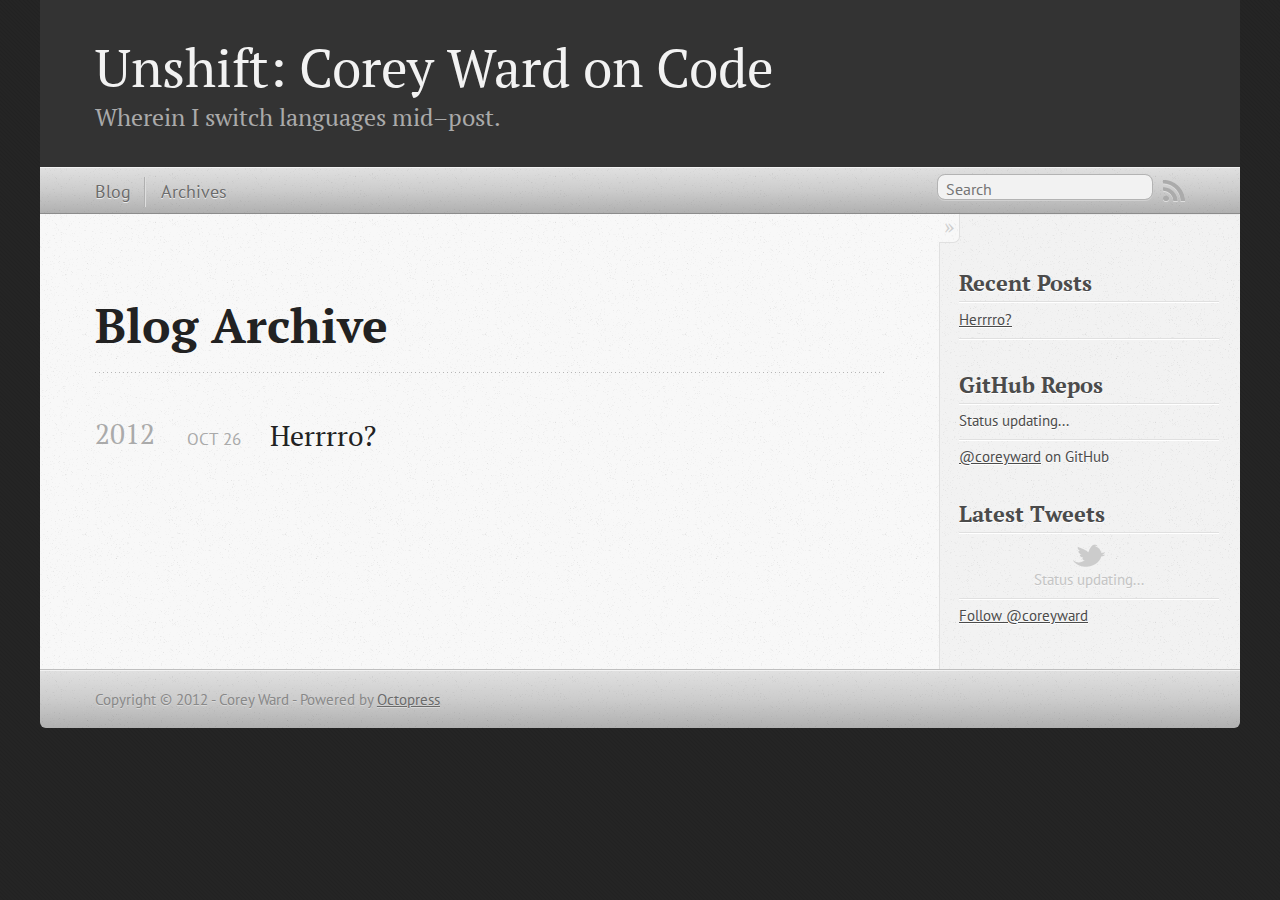
<file: blog/archives/index.html>
<!DOCTYPE html>
<!--[if IEMobile 7 ]><html class="no-js iem7"><![endif]-->
<!--[if lt IE 9]><html class="no-js lte-ie8"><![endif]-->
<!--[if (gt IE 8)|(gt IEMobile 7)|!(IEMobile)|!(IE)]><!--><html class="no-js" lang="en"><!--<![endif]-->
<head>
  <meta charset="utf-8">
  <title>Blog Archive - Unshift: Corey Ward on Code</title>
  <meta name="author" content="Corey Ward">

  
  <meta name="description" content="Blog Archive 2012 Herrrro?
Oct 26 2012 Recent Posts Herrrro? GitHub Repos Status updating... @coreyward on GitHub $.domReady(function(){ if (!window &hellip;">
  

  <!-- http://t.co/dKP3o1e -->
  <meta name="HandheldFriendly" content="True">
  <meta name="MobileOptimized" content="320">
  <meta name="viewport" content="width=device-width, initial-scale=1">

  
  <link rel="canonical" href="http://coreyward.github.com//blog/archives/">
  <link href="/favicon.png" rel="icon">
  <link href="/stylesheets/screen.css" media="screen, projection" rel="stylesheet" type="text/css">
  <script src="/javascripts/modernizr-2.0.js"></script>
  <script src="/javascripts/ender.js"></script>
  <script src="/javascripts/octopress.js" type="text/javascript"></script>
  <link href="/atom.xml" rel="alternate" title="Unshift: Corey Ward on Code" type="application/atom+xml">
  <!--Fonts from Google"s Web font directory at http://google.com/webfonts -->
<link href="http://fonts.googleapis.com/css?family=PT+Serif:regular,italic,bold,bolditalic" rel="stylesheet" type="text/css">
<link href="http://fonts.googleapis.com/css?family=PT+Sans:regular,italic,bold,bolditalic" rel="stylesheet" type="text/css">

  

</head>

<body   >
  <header role="banner"><hgroup>
  <h1><a href="/">Unshift: Corey Ward on Code</a></h1>
  
    <h2>Wherein I switch languages mid–post.</h2>
  
</hgroup>

</header>
  <nav role="navigation"><ul class="subscription" data-subscription="rss">
  <li><a href="/atom.xml" rel="subscribe-rss" title="subscribe via RSS">RSS</a></li>
  
</ul>
  
<form action="http://google.com/search" method="get">
  <fieldset role="search">
    <input type="hidden" name="q" value="site:coreyward.github.com/" />
    <input class="search" type="text" name="q" results="0" placeholder="Search"/>
  </fieldset>
</form>
  
<ul class="main-navigation">
  <li><a href="/">Blog</a></li>
  <li><a href="/blog/archives">Archives</a></li>
</ul>

</nav>
  <div id="main">
    <div id="content">
      <div>
<article role="article">
  
  <header>
    <h1 class="entry-title">Blog Archive</h1>
    
  </header>
  
  <div id="blog-archives">



  
  <h2>2012</h2>

<article>
  
<h1><a href="/blog/2012/10/26/herrrro/">Herrrro?</a></h1>
<time datetime="2012-10-26T18:20:00-05:00" pubdate><span class='month'>Oct</span> <span class='day'>26</span> <span class='year'>2012</span></time>


</article>

</div>

  
</article>

</div>

<aside class="sidebar">
  
    <section>
  <h1>Recent Posts</h1>
  <ul id="recent_posts">
    
      <li class="post">
        <a href="/blog/2012/10/26/herrrro/">Herrrro?</a>
      </li>
    
  </ul>
</section>

<section>
  <h1>GitHub Repos</h1>
  <ul id="gh_repos">
    <li class="loading">Status updating...</li>
  </ul>
  
  <a href="https://github.com/coreyward">@coreyward</a> on GitHub
  
  <script type="text/javascript">
    $.domReady(function(){
        if (!window.jXHR){
            var jxhr = document.createElement('script');
            jxhr.type = 'text/javascript';
            jxhr.src = '/javascripts/libs/jXHR.js';
            var s = document.getElementsByTagName('script')[0];
            s.parentNode.insertBefore(jxhr, s);
        }

        github.showRepos({
            user: 'coreyward',
            count: 5,
            skip_forks: true,
            target: '#gh_repos'
        });
    });
  </script>
  <script src="/javascripts/github.js" type="text/javascript"> </script>
</section>


<section>
  <h1>Latest Tweets</h1>
  <ul id="tweets">
    <li class="loading">Status updating...</li>
  </ul>
  <script type="text/javascript">
    $.domReady(function(){
      getTwitterFeed("coreyward", 5, false);
    });
  </script>
  <script src="/javascripts/twitter.js" type="text/javascript"> </script>
  
    <a href="http://twitter.com/coreyward" class="twitter-follow-button" data-show-count="true">Follow @coreyward</a>
  
</section>





  
</aside>


    </div>
  </div>
  <footer role="contentinfo"><p>
  Copyright &copy; 2012 - Corey Ward -
  <span class="credit">Powered by <a href="http://octopress.org">Octopress</a></span>
</p>

</footer>
  



<div id="fb-root"></div>
<script>(function(d, s, id) {
  var js, fjs = d.getElementsByTagName(s)[0];
  if (d.getElementById(id)) {return;}
  js = d.createElement(s); js.id = id;
  js.src = "//connect.facebook.net/en_US/all.js#appId=212934732101925&xfbml=1";
  fjs.parentNode.insertBefore(js, fjs);
}(document, 'script', 'facebook-jssdk'));</script>





  <script type="text/javascript">
    (function(){
      var twitterWidgets = document.createElement('script');
      twitterWidgets.type = 'text/javascript';
      twitterWidgets.async = true;
      twitterWidgets.src = 'http://platform.twitter.com/widgets.js';
      document.getElementsByTagName('head')[0].appendChild(twitterWidgets);
    })();
  </script>





</body>
</html>
</file>
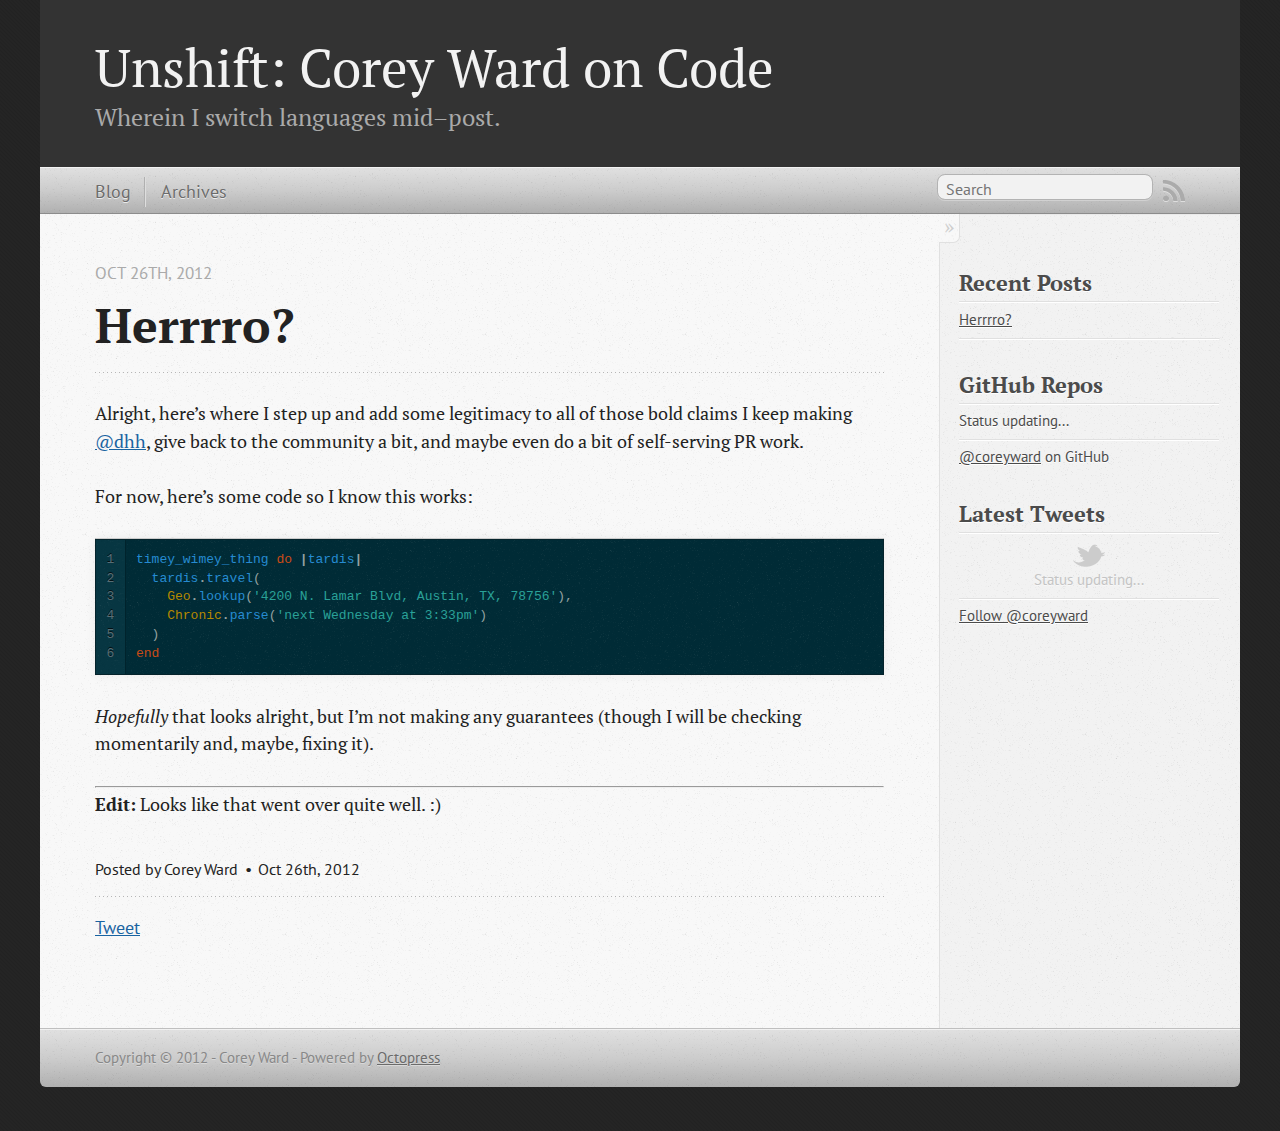
<file: blog/2012/10/26/herrrro/index.html>
<!DOCTYPE html>
<!--[if IEMobile 7 ]><html class="no-js iem7"><![endif]-->
<!--[if lt IE 9]><html class="no-js lte-ie8"><![endif]-->
<!--[if (gt IE 8)|(gt IEMobile 7)|!(IEMobile)|!(IE)]><!--><html class="no-js" lang="en"><!--<![endif]-->
<head>
  <meta charset="utf-8">
  <title>Herrrro? - Unshift: Corey Ward on Code</title>
  <meta name="author" content="Corey Ward">

  
  <meta name="description" content="Alright, here&#8217;s where I step up and add some legitimacy to all of those
bold claims I keep making @dhh, give back to
the community a bit, and &hellip;">
  

  <!-- http://t.co/dKP3o1e -->
  <meta name="HandheldFriendly" content="True">
  <meta name="MobileOptimized" content="320">
  <meta name="viewport" content="width=device-width, initial-scale=1">

  
  <link rel="canonical" href="http://coreyward.github.com//blog/2012/10/26/herrrro/">
  <link href="/favicon.png" rel="icon">
  <link href="/stylesheets/screen.css" media="screen, projection" rel="stylesheet" type="text/css">
  <script src="/javascripts/modernizr-2.0.js"></script>
  <script src="/javascripts/ender.js"></script>
  <script src="/javascripts/octopress.js" type="text/javascript"></script>
  <link href="/atom.xml" rel="alternate" title="Unshift: Corey Ward on Code" type="application/atom+xml">
  <!--Fonts from Google"s Web font directory at http://google.com/webfonts -->
<link href="http://fonts.googleapis.com/css?family=PT+Serif:regular,italic,bold,bolditalic" rel="stylesheet" type="text/css">
<link href="http://fonts.googleapis.com/css?family=PT+Sans:regular,italic,bold,bolditalic" rel="stylesheet" type="text/css">

  

</head>

<body   >
  <header role="banner"><hgroup>
  <h1><a href="/">Unshift: Corey Ward on Code</a></h1>
  
    <h2>Wherein I switch languages mid–post.</h2>
  
</hgroup>

</header>
  <nav role="navigation"><ul class="subscription" data-subscription="rss">
  <li><a href="/atom.xml" rel="subscribe-rss" title="subscribe via RSS">RSS</a></li>
  
</ul>
  
<form action="http://google.com/search" method="get">
  <fieldset role="search">
    <input type="hidden" name="q" value="site:coreyward.github.com/" />
    <input class="search" type="text" name="q" results="0" placeholder="Search"/>
  </fieldset>
</form>
  
<ul class="main-navigation">
  <li><a href="/">Blog</a></li>
  <li><a href="/blog/archives">Archives</a></li>
</ul>

</nav>
  <div id="main">
    <div id="content">
      <div>
<article class="hentry" role="article">
  
  <header>
    
      <h1 class="entry-title">Herrrro?</h1>
    
    
      <p class="meta">
        








  


<time datetime="2012-10-26T18:20:00-05:00" pubdate data-updated="true">Oct 26<span>th</span>, 2012</time>
        
      </p>
    
  </header>


<div class="entry-content"><p>Alright, here&#8217;s where I step up and add some legitimacy to all of those
bold claims I keep making <a href="http://twitter.com/dhh">@dhh</a>, give back to
the community a bit, and maybe even do a bit of self-serving PR work.</p>

<p>For now, here&#8217;s some code so I know this works:</p>

<figure class='code'><figcaption><span></span></figcaption><div class="highlight"><table><tr><td class="gutter"><pre class="line-numbers"><span class='line-number'>1</span>
<span class='line-number'>2</span>
<span class='line-number'>3</span>
<span class='line-number'>4</span>
<span class='line-number'>5</span>
<span class='line-number'>6</span>
</pre></td><td class='code'><pre><code class='ruby'><span class='line'><span class="n">timey_wimey_thing</span> <span class="k">do</span> <span class="o">|</span><span class="n">tardis</span><span class="o">|</span>
</span><span class='line'>  <span class="n">tardis</span><span class="o">.</span><span class="n">travel</span><span class="p">(</span>
</span><span class='line'>    <span class="no">Geo</span><span class="o">.</span><span class="n">lookup</span><span class="p">(</span><span class="s1">&#39;4200 N. Lamar Blvd, Austin, TX, 78756&#39;</span><span class="p">),</span>
</span><span class='line'>    <span class="no">Chronic</span><span class="o">.</span><span class="n">parse</span><span class="p">(</span><span class="s1">&#39;next Wednesday at 3:33pm&#39;</span><span class="p">)</span>
</span><span class='line'>  <span class="p">)</span>
</span><span class='line'><span class="k">end</span>
</span></code></pre></td></tr></table></div></figure>


<p><em>Hopefully</em> that looks alright, but I&#8217;m not making any guarantees (though
I will be checking momentarily and, maybe, fixing it).</p>

<hr />

<p><strong>Edit:</strong> Looks like that went over quite well. :)</p>
</div>


  <footer>
    <p class="meta">
      
  

<span class="byline author vcard">Posted by <span class="fn">Corey Ward</span></span>

      








  


<time datetime="2012-10-26T18:20:00-05:00" pubdate data-updated="true">Oct 26<span>th</span>, 2012</time>
      


    </p>
    
      <div class="sharing">
  
  <a href="http://twitter.com/share" class="twitter-share-button" data-url="http://coreyward.github.com//blog/2012/10/26/herrrro/" data-via="coreyward" data-counturl="http://coreyward.github.com//blog/2012/10/26/herrrro/" >Tweet</a>
  
  
  
    <div class="fb-like" data-send="true" data-width="450" data-show-faces="false"></div>
  
</div>

    
    <p class="meta">
      
      
    </p>
  </footer>
</article>

</div>

<aside class="sidebar">
  
    <section>
  <h1>Recent Posts</h1>
  <ul id="recent_posts">
    
      <li class="post">
        <a href="/blog/2012/10/26/herrrro/">Herrrro?</a>
      </li>
    
  </ul>
</section>

<section>
  <h1>GitHub Repos</h1>
  <ul id="gh_repos">
    <li class="loading">Status updating...</li>
  </ul>
  
  <a href="https://github.com/coreyward">@coreyward</a> on GitHub
  
  <script type="text/javascript">
    $.domReady(function(){
        if (!window.jXHR){
            var jxhr = document.createElement('script');
            jxhr.type = 'text/javascript';
            jxhr.src = '/javascripts/libs/jXHR.js';
            var s = document.getElementsByTagName('script')[0];
            s.parentNode.insertBefore(jxhr, s);
        }

        github.showRepos({
            user: 'coreyward',
            count: 5,
            skip_forks: true,
            target: '#gh_repos'
        });
    });
  </script>
  <script src="/javascripts/github.js" type="text/javascript"> </script>
</section>


<section>
  <h1>Latest Tweets</h1>
  <ul id="tweets">
    <li class="loading">Status updating...</li>
  </ul>
  <script type="text/javascript">
    $.domReady(function(){
      getTwitterFeed("coreyward", 5, false);
    });
  </script>
  <script src="/javascripts/twitter.js" type="text/javascript"> </script>
  
    <a href="http://twitter.com/coreyward" class="twitter-follow-button" data-show-count="true">Follow @coreyward</a>
  
</section>





  
</aside>


    </div>
  </div>
  <footer role="contentinfo"><p>
  Copyright &copy; 2012 - Corey Ward -
  <span class="credit">Powered by <a href="http://octopress.org">Octopress</a></span>
</p>

</footer>
  



<div id="fb-root"></div>
<script>(function(d, s, id) {
  var js, fjs = d.getElementsByTagName(s)[0];
  if (d.getElementById(id)) {return;}
  js = d.createElement(s); js.id = id;
  js.src = "//connect.facebook.net/en_US/all.js#appId=212934732101925&xfbml=1";
  fjs.parentNode.insertBefore(js, fjs);
}(document, 'script', 'facebook-jssdk'));</script>





  <script type="text/javascript">
    (function(){
      var twitterWidgets = document.createElement('script');
      twitterWidgets.type = 'text/javascript';
      twitterWidgets.async = true;
      twitterWidgets.src = 'http://platform.twitter.com/widgets.js';
      document.getElementsByTagName('head')[0].appendChild(twitterWidgets);
    })();
  </script>





</body>
</html>
</file>
<file: stylesheets/screen.css>
html,body,div,span,applet,object,iframe,h1,h2,h3,h4,h5,h6,p,blockquote,pre,a,abbr,acronym,address,big,cite,code,del,dfn,em,img,ins,kbd,q,s,samp,small,strike,strong,sub,sup,tt,var,b,u,i,center,dl,dt,dd,ol,ul,li,fieldset,form,label,legend,table,caption,tbody,tfoot,thead,tr,th,td,article,aside,canvas,details,embed,figure,figcaption,footer,header,hgroup,menu,nav,output,ruby,section,summary,time,mark,audio,video{margin:0;padding:0;border:0;font:inherit;font-size:100%;vertical-align:baseline}html{line-height:1}ol,ul{list-style:none}table{border-collapse:collapse;border-spacing:0}caption,th,td{text-align:left;font-weight:normal;vertical-align:middle}q,blockquote{quotes:none}q:before,q:after,blockquote:before,blockquote:after{content:"";content:none}a img{border:none}article,aside,details,figcaption,figure,footer,header,hgroup,menu,nav,section,summary{display:block}article,aside,details,figcaption,figure,footer,header,hgroup,menu,nav,section,summary{display:block}a{color:#1863a1}a:visited{color:#751590}a:focus{color:#0181eb}a:hover{color:#0181eb}a:active{color:#01579f}aside.sidebar a{color:#1863a1}aside.sidebar a:focus{color:#0181eb}aside.sidebar a:hover{color:#0181eb}aside.sidebar a:active{color:#01579f}a{-webkit-transition:color 0.3s;-moz-transition:color 0.3s;-o-transition:color 0.3s;transition:color 0.3s}html{background:#252525 url('/images/line-tile.png?1351292958') top left}body>div{background:#f2f2f2 url('/images/noise.png?1351292958') top left;border-bottom:1px solid #bfbfbf}body>div>div{background:#f8f8f8 url('/images/noise.png?1351292958') top left;border-right:1px solid #e0e0e0}.heading,body>header h1,h1,h2,h3,h4,h5,h6{font-family:"PT Serif","Georgia","Helvetica Neue",Arial,sans-serif}.sans,body>header h2,article header p.meta,article>footer,#content .blog-index footer,html .gist .gist-file .gist-meta,#blog-archives a.category,#blog-archives time,aside.sidebar section,body>footer{font-family:"PT Sans","Helvetica Neue",Arial,sans-serif}.serif,body,#content .blog-index a[rel=full-article]{font-family:"PT Serif",Georgia,Times,"Times New Roman",serif}.mono,pre,code,tt,p code,li code{font-family:Menlo,Monaco,"Andale Mono","lucida console","Courier New",monospace}body>header h1{font-size:2.2em;font-family:"PT Serif","Georgia","Helvetica Neue",Arial,sans-serif;font-weight:normal;line-height:1.2em;margin-bottom:0.6667em}body>header h2{font-family:"PT Serif","Georgia","Helvetica Neue",Arial,sans-serif}body{line-height:1.5em;color:#222}h1{font-size:2.2em;line-height:1.2em}@media only screen and (min-width: 992px){body{font-size:1.15em}h1{font-size:2.6em;line-height:1.2em}}h1,h2,h3,h4,h5,h6{text-rendering:optimizelegibility;margin-bottom:1em;font-weight:bold}h2,section h1{font-size:1.5em}h3,section h2,section section h1{font-size:1.3em}h4,section h3,section section h2,section section section h1{font-size:1em}h5,section h4,section section h3{font-size:.9em}h6,section h5,section section h4,section section section h3{font-size:.8em}p,blockquote,ul,ol{margin-bottom:1.5em}ul{list-style-type:disc}ul ul{list-style-type:circle;margin-bottom:0px}ul ul ul{list-style-type:square;margin-bottom:0px}ol{list-style-type:decimal}ol ol{list-style-type:lower-alpha;margin-bottom:0px}ol ol ol{list-style-type:lower-roman;margin-bottom:0px}ul,ul ul,ul ol,ol,ol ul,ol ol{margin-left:1.3em}strong{font-weight:bold}em{font-style:italic}sup,sub{font-size:0.8em;position:relative;display:inline-block}sup{top:-0.5em}sub{bottom:-0.5em}q{font-style:italic}q:before{content:"\201C"}q:after{content:"\201D"}em,dfn{font-style:italic}strong,dfn{font-weight:bold}del,s{text-decoration:line-through}abbr,acronym{border-bottom:1px dotted;cursor:help}sub,sup{line-height:0}hr{margin-bottom:0.2em}small{font-size:.8em}big{font-size:1.2em}blockquote{font-style:italic;position:relative;font-size:1.2em;line-height:1.5em;padding-left:1em;border-left:4px solid rgba(170,170,170,0.5)}blockquote cite{font-style:italic}blockquote cite a{color:#aaa !important;word-wrap:break-word}blockquote cite:before{content:'\2014';padding-right:.3em;padding-left:.3em;color:#aaa}@media only screen and (min-width: 992px){blockquote{padding-left:1.5em;border-left-width:4px}}.pullquote-right:before,.pullquote-left:before{padding:0;border:none;content:attr(data-pullquote);float:right;width:45%;margin:.5em 0 1em 1.5em;position:relative;top:7px;font-size:1.4em;line-height:1.45em}.pullquote-left:before{float:left;margin:.5em 1.5em 1em 0}.force-wrap,article a,aside.sidebar a{white-space:-moz-pre-wrap;white-space:-pre-wrap;white-space:-o-pre-wrap;white-space:pre-wrap;word-wrap:break-word}.group,body>header,body>nav,body>footer,body #content>article,body #content>div>article,body #content>div>section,body div.pagination,aside.sidebar,#main,#content,.sidebar{*zoom:1}.group:after,body>header:after,body>nav:after,body>footer:after,body #content>article:after,body #content>div>article:after,body #content>div>section:after,body div.pagination:after,aside.sidebar:after,#main:after,#content:after,.sidebar:after{content:"";display:table;clear:both}body{-webkit-text-size-adjust:none;max-width:1200px;position:relative;margin:0 auto}body>header,body>nav,body>footer,body #content>article,body #content>div>article,body #content>div>section{padding-left:18px;padding-right:18px}@media only screen and (min-width: 480px){body>header,body>nav,body>footer,body #content>article,body #content>div>article,body #content>div>section{padding-left:25px;padding-right:25px}}@media only screen and (min-width: 768px){body>header,body>nav,body>footer,body #content>article,body #content>div>article,body #content>div>section{padding-left:35px;padding-right:35px}}@media only screen and (min-width: 992px){body>header,body>nav,body>footer,body #content>article,body #content>div>article,body #content>div>section{padding-left:55px;padding-right:55px}}body div.pagination{margin-left:18px;margin-right:18px}@media only screen and (min-width: 480px){body div.pagination{margin-left:25px;margin-right:25px}}@media only screen and (min-width: 768px){body div.pagination{margin-left:35px;margin-right:35px}}@media only screen and (min-width: 992px){body div.pagination{margin-left:55px;margin-right:55px}}body>header{font-size:1em;padding-top:1.5em;padding-bottom:1.5em}#content{overflow:hidden}#content>div,#content>article{width:100%}aside.sidebar{float:none;padding:0 18px 1px;background-color:#f7f7f7;border-top:1px solid #e0e0e0}.flex-content,article img,article video,article .flash-video,aside.sidebar img{max-width:100%;height:auto}.basic-alignment.left,article img.left,article video.left,article .left.flash-video,aside.sidebar img.left{float:left;margin-right:1.5em}.basic-alignment.right,article img.right,article video.right,article .right.flash-video,aside.sidebar img.right{float:right;margin-left:1.5em}.basic-alignment.center,article img.center,article video.center,article .center.flash-video,aside.sidebar img.center{display:block;margin:0 auto 1.5em}.basic-alignment.left,article img.left,article video.left,article .left.flash-video,aside.sidebar img.left,.basic-alignment.right,article img.right,article video.right,article .right.flash-video,aside.sidebar img.right{margin-bottom:.8em}.toggle-sidebar,.no-sidebar .toggle-sidebar{display:none}@media only screen and (min-width: 750px){body.sidebar-footer aside.sidebar{float:none;width:auto;clear:left;margin:0;padding:0 35px 1px;background-color:#f7f7f7;border-top:1px solid #eaeaea}body.sidebar-footer aside.sidebar section.odd,body.sidebar-footer aside.sidebar section.even{float:left;width:48%}body.sidebar-footer aside.sidebar section.odd{margin-left:0}body.sidebar-footer aside.sidebar section.even{margin-left:4%}body.sidebar-footer aside.sidebar.thirds section{width:30%;margin-left:5%}body.sidebar-footer aside.sidebar.thirds section.first{margin-left:0;clear:both}}body.sidebar-footer #content{margin-right:0px}body.sidebar-footer .toggle-sidebar{display:none}@media only screen and (min-width: 550px){body>header{font-size:1em}}@media only screen and (min-width: 750px){aside.sidebar{float:none;width:auto;clear:left;margin:0;padding:0 35px 1px;background-color:#f7f7f7;border-top:1px solid #eaeaea}aside.sidebar section.odd,aside.sidebar section.even{float:left;width:48%}aside.sidebar section.odd{margin-left:0}aside.sidebar section.even{margin-left:4%}aside.sidebar.thirds section{width:30%;margin-left:5%}aside.sidebar.thirds section.first{margin-left:0;clear:both}}@media only screen and (min-width: 768px){body{-webkit-text-size-adjust:auto}body>header{font-size:1.2em}#main{padding:0;margin:0 auto}#content{overflow:visible;margin-right:240px;position:relative}.no-sidebar #content{margin-right:0;border-right:0}.collapse-sidebar #content{margin-right:20px}#content>div,#content>article{padding-top:17.5px;padding-bottom:17.5px;float:left}aside.sidebar{width:210px;padding:0 15px 15px;background:none;clear:none;float:left;margin:0 -100% 0 0}aside.sidebar section{width:auto;margin-left:0}aside.sidebar section.odd,aside.sidebar section.even{float:none;width:auto;margin-left:0}.collapse-sidebar aside.sidebar{float:none;width:auto;clear:left;margin:0;padding:0 35px 1px;background-color:#f7f7f7;border-top:1px solid #eaeaea}.collapse-sidebar aside.sidebar section.odd,.collapse-sidebar aside.sidebar section.even{float:left;width:48%}.collapse-sidebar aside.sidebar section.odd{margin-left:0}.collapse-sidebar aside.sidebar section.even{margin-left:4%}.collapse-sidebar aside.sidebar.thirds section{width:30%;margin-left:5%}.collapse-sidebar aside.sidebar.thirds section.first{margin-left:0;clear:both}}@media only screen and (min-width: 992px){body>header{font-size:1.3em}#content{margin-right:300px}#content>div,#content>article{padding-top:27.5px;padding-bottom:27.5px}aside.sidebar{width:260px;padding:1.2em 20px 20px}.collapse-sidebar aside.sidebar{padding-left:55px;padding-right:55px}}@media only screen and (min-width: 768px){ul,ol{margin-left:0}}body>header{background:#333}body>header h1{display:inline-block;margin:0}body>header h1 a,body>header h1 a:visited,body>header h1 a:hover{color:#f2f2f2;text-decoration:none}body>header h2{margin:.2em 0 0;font-size:1em;color:#aaa;font-weight:normal}body>nav{position:relative;background-color:#ccc;background:url('/images/noise.png?1351292958'),-webkit-gradient(linear, 50% 0%, 50% 100%, color-stop(0%, #e0e0e0), color-stop(50%, #cccccc), color-stop(100%, #b0b0b0));background:url('/images/noise.png?1351292958'),-webkit-linear-gradient(#e0e0e0,#cccccc,#b0b0b0);background:url('/images/noise.png?1351292958'),-moz-linear-gradient(#e0e0e0,#cccccc,#b0b0b0);background:url('/images/noise.png?1351292958'),-o-linear-gradient(#e0e0e0,#cccccc,#b0b0b0);background:url('/images/noise.png?1351292958'),linear-gradient(#e0e0e0,#cccccc,#b0b0b0);border-top:1px solid #f2f2f2;border-bottom:1px solid #8c8c8c;padding-top:.35em;padding-bottom:.35em}body>nav form{-webkit-background-clip:padding;-moz-background-clip:padding;background-clip:padding-box;margin:0;padding:0}body>nav form .search{padding:.3em .5em 0;font-size:.85em;font-family:"PT Sans","Helvetica Neue",Arial,sans-serif;line-height:1.1em;width:95%;-webkit-border-radius:0.5em;-moz-border-radius:0.5em;-ms-border-radius:0.5em;-o-border-radius:0.5em;border-radius:0.5em;-webkit-background-clip:padding;-moz-background-clip:padding;background-clip:padding-box;-webkit-box-shadow:#d1d1d1 0 1px;-moz-box-shadow:#d1d1d1 0 1px;box-shadow:#d1d1d1 0 1px;background-color:#f2f2f2;border:1px solid #b3b3b3;color:#888}body>nav form .search:focus{color:#444;border-color:#80b1df;-webkit-box-shadow:#80b1df 0 0 4px,#80b1df 0 0 3px inset;-moz-box-shadow:#80b1df 0 0 4px,#80b1df 0 0 3px inset;box-shadow:#80b1df 0 0 4px,#80b1df 0 0 3px inset;background-color:#fff;outline:none}body>nav fieldset[role=search]{float:right;width:48%}body>nav fieldset.mobile-nav{float:left;width:48%}body>nav fieldset.mobile-nav select{width:100%;font-size:.8em;border:1px solid #888}body>nav ul{display:none}@media only screen and (min-width: 550px){body>nav{font-size:.9em}body>nav ul{margin:0;padding:0;border:0;overflow:hidden;*zoom:1;float:left;display:block;padding-top:.15em}body>nav ul li{list-style-image:none;list-style-type:none;margin-left:0;white-space:nowrap;display:inline;float:left;padding-left:0;padding-right:0}body>nav ul li:first-child,body>nav ul li.first{padding-left:0}body>nav ul li:last-child{padding-right:0}body>nav ul li.last{padding-right:0}body>nav ul.subscription{margin-left:.8em;float:right}body>nav ul.subscription li:last-child a{padding-right:0}body>nav ul li{margin:0}body>nav a{color:#6b6b6b;font-family:"PT Sans","Helvetica Neue",Arial,sans-serif;text-shadow:#ebebeb 0 1px;float:left;text-decoration:none;font-size:1.1em;padding:.1em 0;line-height:1.5em}body>nav a:visited{color:#6b6b6b}body>nav a:hover{color:#2b2b2b}body>nav li+li{border-left:1px solid #b0b0b0;margin-left:.8em}body>nav li+li a{padding-left:.8em;border-left:1px solid #dedede}body>nav form{float:right;text-align:left;padding-left:.8em;width:175px}body>nav form .search{width:93%;font-size:.95em;line-height:1.2em}body>nav ul[data-subscription$=email]+form{width:97px}body>nav ul[data-subscription$=email]+form .search{width:91%}body>nav fieldset.mobile-nav{display:none}body>nav fieldset[role=search]{width:99%}}@media only screen and (min-width: 992px){body>nav form{width:215px}body>nav ul[data-subscription$=email]+form{width:147px}}.no-placeholder body>nav .search{background:#f2f2f2 url('/images/search.png?1351292958') 0.3em 0.25em no-repeat;text-indent:1.3em}@media only screen and (min-width: 550px){.maskImage body>nav ul[data-subscription$=email]+form{width:123px}}@media only screen and (min-width: 992px){.maskImage body>nav ul[data-subscription$=email]+form{width:173px}}.maskImage ul.subscription{position:relative;top:.2em}.maskImage ul.subscription li,.maskImage ul.subscription a{border:0;padding:0}.maskImage a[rel=subscribe-rss]{position:relative;top:0px;text-indent:-999999em;background-color:#dedede;border:0;padding:0}.maskImage a[rel=subscribe-rss],.maskImage a[rel=subscribe-rss]:after{-webkit-mask-image:url('/images/rss.png?1351292958');-moz-mask-image:url('/images/rss.png?1351292958');-ms-mask-image:url('/images/rss.png?1351292958');-o-mask-image:url('/images/rss.png?1351292958');mask-image:url('/images/rss.png?1351292958');-webkit-mask-repeat:no-repeat;-moz-mask-repeat:no-repeat;-ms-mask-repeat:no-repeat;-o-mask-repeat:no-repeat;mask-repeat:no-repeat;width:22px;height:22px}.maskImage a[rel=subscribe-rss]:after{content:"";position:absolute;top:-1px;left:0;background-color:#ababab}.maskImage a[rel=subscribe-rss]:hover:after{background-color:#9e9e9e}.maskImage a[rel=subscribe-email]{position:relative;top:0px;text-indent:-999999em;background-color:#dedede;border:0;padding:0}.maskImage a[rel=subscribe-email],.maskImage a[rel=subscribe-email]:after{-webkit-mask-image:url('/images/email.png?1351292958');-moz-mask-image:url('/images/email.png?1351292958');-ms-mask-image:url('/images/email.png?1351292958');-o-mask-image:url('/images/email.png?1351292958');mask-image:url('/images/email.png?1351292958');-webkit-mask-repeat:no-repeat;-moz-mask-repeat:no-repeat;-ms-mask-repeat:no-repeat;-o-mask-repeat:no-repeat;mask-repeat:no-repeat;width:28px;height:22px}.maskImage a[rel=subscribe-email]:after{content:"";position:absolute;top:-1px;left:0;background-color:#ababab}.maskImage a[rel=subscribe-email]:hover:after{background-color:#9e9e9e}article{padding-top:1em}article header{position:relative;padding-top:2em;padding-bottom:1em;margin-bottom:1em;background:url('[data-uri]') bottom left repeat-x}article header h1{margin:0}article header h1 a{text-decoration:none}article header h1 a:hover{text-decoration:underline}article header p{font-size:.9em;color:#aaa;margin:0}article header p.meta{text-transform:uppercase;position:absolute;top:0}@media only screen and (min-width: 768px){article header{margin-bottom:1.5em;padding-bottom:1em;background:url('[data-uri]') bottom left repeat-x}}article h2{padding-top:0.8em;background:url('[data-uri]') top left repeat-x}.entry-content article h2:first-child,article header+h2{padding-top:0}article h2:first-child,article header+h2{background:none}article .feature{padding-top:.5em;margin-bottom:1em;padding-bottom:1em;background:url('[data-uri]') bottom left repeat-x;font-size:2.0em;font-style:italic;line-height:1.3em}article img,article video,article .flash-video{-webkit-border-radius:0.3em;-moz-border-radius:0.3em;-ms-border-radius:0.3em;-o-border-radius:0.3em;border-radius:0.3em;-webkit-box-shadow:rgba(0,0,0,0.15) 0 1px 4px;-moz-box-shadow:rgba(0,0,0,0.15) 0 1px 4px;box-shadow:rgba(0,0,0,0.15) 0 1px 4px;-webkit-box-sizing:border-box;-moz-box-sizing:border-box;box-sizing:border-box;border:#fff 0.5em solid}article video,article .flash-video{margin:0 auto 1.5em}article video{display:block;width:100%}article .flash-video>div{position:relative;display:block;padding-bottom:56.25%;padding-top:1px;height:0;overflow:hidden}article .flash-video>div iframe,article .flash-video>div object,article .flash-video>div embed{position:absolute;top:0;left:0;width:100%;height:100%}article>footer{padding-bottom:2.5em;margin-top:2em}article>footer p.meta{margin-bottom:.8em;font-size:.85em;clear:both;overflow:hidden}.blog-index article+article{background:url('[data-uri]') top left repeat-x}#content .blog-index{padding-top:0;padding-bottom:0}#content .blog-index article{padding-top:2em}#content .blog-index article header{background:none;padding-bottom:0}#content .blog-index article h1{font-size:2.2em}#content .blog-index article h1 a{color:inherit}#content .blog-index article h1 a:hover{color:#0181eb}#content .blog-index a[rel=full-article]{background:#ebebeb;display:inline-block;padding:.4em .8em;margin-right:.5em;text-decoration:none;color:#666;-webkit-transition:background-color 0.5s;-moz-transition:background-color 0.5s;-o-transition:background-color 0.5s;transition:background-color 0.5s}#content .blog-index a[rel=full-article]:hover{background:#0181eb;text-shadow:none;color:#f8f8f8}#content .blog-index footer{margin-top:1em}.separator,article>footer .byline+time:before,article>footer time+time:before,article>footer .comments:before,article>footer .byline ~ .categories:before{content:"\2022 ";padding:0 .4em 0 .2em;display:inline-block}#content div.pagination{text-align:center;font-size:.95em;position:relative;background:url('[data-uri]') top left repeat-x;padding-top:1.5em;padding-bottom:1.5em}#content div.pagination a{text-decoration:none;color:#aaa}#content div.pagination a.prev{position:absolute;left:0}#content div.pagination a.next{position:absolute;right:0}#content div.pagination a:hover{color:#0181eb}#content div.pagination a[href*=archive]:before,#content div.pagination a[href*=archive]:after{content:'\2014';padding:0 .3em}p.meta+.sharing{padding-top:1em;padding-left:0;background:url('[data-uri]') top left repeat-x}#fb-root{display:none}.highlight,html .gist .gist-file .gist-syntax .gist-highlight{border:1px solid #05232b !important}.highlight table td.code,html .gist .gist-file .gist-syntax .gist-highlight table td.code{width:100%}.highlight .line-numbers,html .gist .gist-file .gist-syntax .gist-highlight .line-numbers{text-align:right;font-size:13px;line-height:1.45em;background:#073642 url('/images/noise.png?1351292958') top left !important;border-right:1px solid #00232c !important;-webkit-box-shadow:#083e4b -1px 0 inset;-moz-box-shadow:#083e4b -1px 0 inset;box-shadow:#083e4b -1px 0 inset;text-shadow:#021014 0 -1px;padding:.8em !important;-webkit-border-radius:0;-moz-border-radius:0;-ms-border-radius:0;-o-border-radius:0;border-radius:0}.highlight .line-numbers span,html .gist .gist-file .gist-syntax .gist-highlight .line-numbers span{color:#586e75 !important}figure.code,.gist-file,pre{-webkit-box-shadow:rgba(0,0,0,0.06) 0 0 10px;-moz-box-shadow:rgba(0,0,0,0.06) 0 0 10px;box-shadow:rgba(0,0,0,0.06) 0 0 10px}figure.code .highlight pre,.gist-file .highlight pre,pre .highlight pre{-webkit-box-shadow:none;-moz-box-shadow:none;box-shadow:none}html .gist .gist-file{margin-bottom:1.8em;position:relative;border:none;padding-top:26px !important}html .gist .gist-file .gist-syntax{border-bottom:0 !important;background:none !important}html .gist .gist-file .gist-syntax .gist-highlight{background:#002b36 !important}html .gist .gist-file .gist-meta{padding:.6em 0.8em;border:1px solid #083e4b !important;color:#586e75;font-size:.7em !important;background:#073642 url('/images/noise.png?1351292958') top left;line-height:1.5em}html .gist .gist-file .gist-meta a{color:#75878b !important;text-decoration:none}html .gist .gist-file .gist-meta a:hover{text-decoration:underline}html .gist .gist-file .gist-meta a:hover{color:#93a1a1 !important}html .gist .gist-file .gist-meta a[href*='#file']{position:absolute;top:0;left:0;right:-10px;color:#474747 !important}html .gist .gist-file .gist-meta a[href*='#file']:hover{color:#1863a1 !important}html .gist .gist-file .gist-meta a[href*=raw]{top:.4em}pre{background:#002b36 url('/images/noise.png?1351292958') top left;-webkit-border-radius:0.4em;-moz-border-radius:0.4em;-ms-border-radius:0.4em;-o-border-radius:0.4em;border-radius:0.4em;border:1px solid #05232b;line-height:1.45em;font-size:13px;margin-bottom:2.1em;padding:.8em 1em;color:#93a1a1;overflow:auto}h3.filename+pre{-moz-border-radius-topleft:0px;-webkit-border-top-left-radius:0px;border-top-left-radius:0px;-moz-border-radius-topright:0px;-webkit-border-top-right-radius:0px;border-top-right-radius:0px}p code,li code{display:inline-block;white-space:no-wrap;background:#fff;font-size:.8em;line-height:1.5em;color:#555;border:1px solid #ddd;-webkit-border-radius:0.4em;-moz-border-radius:0.4em;-ms-border-radius:0.4em;-o-border-radius:0.4em;border-radius:0.4em;padding:0 .3em;margin:-1px 0}p pre code,li pre code{font-size:1em !important;background:none;border:none}.pre-code,html .gist .gist-file .gist-syntax .gist-highlight pre,.highlight code{font-family:Menlo,Monaco,"Andale Mono","lucida console","Courier New",monospace !important;overflow:scroll;overflow-y:hidden;display:block;padding:.8em !important;overflow-x:auto;line-height:1.45em;background:#002b36 url('/images/noise.png?1351292958') top left !important;color:#93a1a1 !important}.pre-code *::-moz-selection,html .gist .gist-file .gist-syntax .gist-highlight pre *::-moz-selection,.highlight code *::-moz-selection{background:#386774;color:inherit;text-shadow:#002b36 0 1px}.pre-code *::-webkit-selection,html .gist .gist-file .gist-syntax .gist-highlight pre *::-webkit-selection,.highlight code *::-webkit-selection{background:#386774;color:inherit;text-shadow:#002b36 0 1px}.pre-code *::selection,html .gist .gist-file .gist-syntax .gist-highlight pre *::selection,.highlight code *::selection{background:#386774;color:inherit;text-shadow:#002b36 0 1px}.pre-code span,html .gist .gist-file .gist-syntax .gist-highlight pre span,.highlight code span{color:#93a1a1 !important}.pre-code span,html .gist .gist-file .gist-syntax .gist-highlight pre span,.highlight code span{font-style:normal !important;font-weight:normal !important}.pre-code .c,html .gist .gist-file .gist-syntax .gist-highlight pre .c,.highlight code .c{color:#586e75 !important;font-style:italic !important}.pre-code .cm,html .gist .gist-file .gist-syntax .gist-highlight pre .cm,.highlight code .cm{color:#586e75 !important;font-style:italic !important}.pre-code .cp,html .gist .gist-file .gist-syntax .gist-highlight pre .cp,.highlight code .cp{color:#586e75 !important;font-style:italic !important}.pre-code .c1,html .gist .gist-file .gist-syntax .gist-highlight pre .c1,.highlight code .c1{color:#586e75 !important;font-style:italic !important}.pre-code .cs,html .gist .gist-file .gist-syntax .gist-highlight pre .cs,.highlight code .cs{color:#586e75 !important;font-weight:bold !important;font-style:italic !important}.pre-code .err,html .gist .gist-file .gist-syntax .gist-highlight pre .err,.highlight code .err{color:#dc322f !important;background:none !important}.pre-code .k,html .gist .gist-file .gist-syntax .gist-highlight pre .k,.highlight code .k{color:#cb4b16 !important}.pre-code .o,html .gist .gist-file .gist-syntax .gist-highlight pre .o,.highlight code .o{color:#93a1a1 !important;font-weight:bold !important}.pre-code .p,html .gist .gist-file .gist-syntax .gist-highlight pre .p,.highlight code .p{color:#93a1a1 !important}.pre-code .ow,html .gist .gist-file .gist-syntax .gist-highlight pre .ow,.highlight code .ow{color:#2aa198 !important;font-weight:bold !important}.pre-code .gd,html .gist .gist-file .gist-syntax .gist-highlight pre .gd,.highlight code .gd{color:#93a1a1 !important;background-color:#372c34 !important;display:inline-block}.pre-code .gd .x,html .gist .gist-file .gist-syntax .gist-highlight pre .gd .x,.highlight code .gd .x{color:#93a1a1 !important;background-color:#4d2d33 !important;display:inline-block}.pre-code .ge,html .gist .gist-file .gist-syntax .gist-highlight pre .ge,.highlight code .ge{color:#93a1a1 !important;font-style:italic !important}.pre-code .gh,html .gist .gist-file .gist-syntax .gist-highlight pre .gh,.highlight code .gh{color:#586e75 !important}.pre-code .gi,html .gist .gist-file .gist-syntax .gist-highlight pre .gi,.highlight code .gi{color:#93a1a1 !important;background-color:#1a412b !important;display:inline-block}.pre-code .gi .x,html .gist .gist-file .gist-syntax .gist-highlight pre .gi .x,.highlight code .gi .x{color:#93a1a1 !important;background-color:#355720 !important;display:inline-block}.pre-code .gs,html .gist .gist-file .gist-syntax .gist-highlight pre .gs,.highlight code .gs{color:#93a1a1 !important;font-weight:bold !important}.pre-code .gu,html .gist .gist-file .gist-syntax .gist-highlight pre .gu,.highlight code .gu{color:#6c71c4 !important}.pre-code .kc,html .gist .gist-file .gist-syntax .gist-highlight pre .kc,.highlight code .kc{color:#859900 !important;font-weight:bold !important}.pre-code .kd,html .gist .gist-file .gist-syntax .gist-highlight pre .kd,.highlight code .kd{color:#268bd2 !important}.pre-code .kp,html .gist .gist-file .gist-syntax .gist-highlight pre .kp,.highlight code .kp{color:#cb4b16 !important;font-weight:bold !important}.pre-code .kr,html .gist .gist-file .gist-syntax .gist-highlight pre .kr,.highlight code .kr{color:#d33682 !important;font-weight:bold !important}.pre-code .kt,html .gist .gist-file .gist-syntax .gist-highlight pre .kt,.highlight code .kt{color:#2aa198 !important}.pre-code .n,html .gist .gist-file .gist-syntax .gist-highlight pre .n,.highlight code .n{color:#268bd2 !important}.pre-code .na,html .gist .gist-file .gist-syntax .gist-highlight pre .na,.highlight code .na{color:#268bd2 !important}.pre-code .nb,html .gist .gist-file .gist-syntax .gist-highlight pre .nb,.highlight code .nb{color:#859900 !important}.pre-code .nc,html .gist .gist-file .gist-syntax .gist-highlight pre .nc,.highlight code .nc{color:#d33682 !important}.pre-code .no,html .gist .gist-file .gist-syntax .gist-highlight pre .no,.highlight code .no{color:#b58900 !important}.pre-code .nl,html .gist .gist-file .gist-syntax .gist-highlight pre .nl,.highlight code .nl{color:#859900 !important}.pre-code .ne,html .gist .gist-file .gist-syntax .gist-highlight pre .ne,.highlight code .ne{color:#268bd2 !important;font-weight:bold !important}.pre-code .nf,html .gist .gist-file .gist-syntax .gist-highlight pre .nf,.highlight code .nf{color:#268bd2 !important;font-weight:bold !important}.pre-code .nn,html .gist .gist-file .gist-syntax .gist-highlight pre .nn,.highlight code .nn{color:#b58900 !important}.pre-code .nt,html .gist .gist-file .gist-syntax .gist-highlight pre .nt,.highlight code .nt{color:#268bd2 !important;font-weight:bold !important}.pre-code .nx,html .gist .gist-file .gist-syntax .gist-highlight pre .nx,.highlight code .nx{color:#b58900 !important}.pre-code .vg,html .gist .gist-file .gist-syntax .gist-highlight pre .vg,.highlight code .vg{color:#268bd2 !important}.pre-code .vi,html .gist .gist-file .gist-syntax .gist-highlight pre .vi,.highlight code .vi{color:#268bd2 !important}.pre-code .nv,html .gist .gist-file .gist-syntax .gist-highlight pre .nv,.highlight code .nv{color:#268bd2 !important}.pre-code .mf,html .gist .gist-file .gist-syntax .gist-highlight pre .mf,.highlight code .mf{color:#2aa198 !important}.pre-code .m,html .gist .gist-file .gist-syntax .gist-highlight pre .m,.highlight code .m{color:#2aa198 !important}.pre-code .mh,html .gist .gist-file .gist-syntax .gist-highlight pre .mh,.highlight code .mh{color:#2aa198 !important}.pre-code .mi,html .gist .gist-file .gist-syntax .gist-highlight pre .mi,.highlight code .mi{color:#2aa198 !important}.pre-code .s,html .gist .gist-file .gist-syntax .gist-highlight pre .s,.highlight code .s{color:#2aa198 !important}.pre-code .sd,html .gist .gist-file .gist-syntax .gist-highlight pre .sd,.highlight code .sd{color:#2aa198 !important}.pre-code .s2,html .gist .gist-file .gist-syntax .gist-highlight pre .s2,.highlight code .s2{color:#2aa198 !important}.pre-code .se,html .gist .gist-file .gist-syntax .gist-highlight pre .se,.highlight code .se{color:#dc322f !important}.pre-code .si,html .gist .gist-file .gist-syntax .gist-highlight pre .si,.highlight code .si{color:#268bd2 !important}.pre-code .sr,html .gist .gist-file .gist-syntax .gist-highlight pre .sr,.highlight code .sr{color:#2aa198 !important}.pre-code .s1,html .gist .gist-file .gist-syntax .gist-highlight pre .s1,.highlight code .s1{color:#2aa198 !important}.pre-code div .gd,html .gist .gist-file .gist-syntax .gist-highlight pre div .gd,.highlight code div .gd,.pre-code div .gd .x,html .gist .gist-file .gist-syntax .gist-highlight pre div .gd .x,.highlight code div .gd .x,.pre-code div .gi,html .gist .gist-file .gist-syntax .gist-highlight pre div .gi,.highlight code div .gi,.pre-code div .gi .x,html .gist .gist-file .gist-syntax .gist-highlight pre div .gi .x,.highlight code div .gi .x{display:inline-block;width:100%}.highlight,.gist-highlight{margin-bottom:1.8em;background:#002b36;overflow-y:hidden;overflow-x:auto}.highlight pre,.gist-highlight pre{background:none;-webkit-border-radius:none;-moz-border-radius:none;-ms-border-radius:none;-o-border-radius:none;border-radius:none;border:none;padding:0;margin-bottom:0}pre::-webkit-scrollbar,.highlight::-webkit-scrollbar,.gist-highlight::-webkit-scrollbar{height:.5em;background:rgba(255,255,255,0.15)}pre::-webkit-scrollbar-thumb:horizontal,.highlight::-webkit-scrollbar-thumb:horizontal,.gist-highlight::-webkit-scrollbar-thumb:horizontal{background:rgba(255,255,255,0.2);-webkit-border-radius:4px;border-radius:4px}.highlight code{background:#000}figure.code{background:none;padding:0;border:0;margin-bottom:1.5em}figure.code pre{margin-bottom:0}figure.code figcaption{position:relative}figure.code .highlight{margin-bottom:0}.code-title,html .gist .gist-file .gist-meta a[href*='#file'],h3.filename,figure.code figcaption{text-align:center;font-size:13px;line-height:2em;text-shadow:#cbcccc 0 1px 0;color:#474747;font-weight:normal;margin-bottom:0;-moz-border-radius-topleft:5px;-webkit-border-top-left-radius:5px;border-top-left-radius:5px;-moz-border-radius-topright:5px;-webkit-border-top-right-radius:5px;border-top-right-radius:5px;font-family:"Helvetica Neue", Arial, "Lucida Grande", "Lucida Sans Unicode", Lucida, sans-serif;background:#aaa url('/images/code_bg.png?1351292958') top repeat-x;border:1px solid #565656;border-top-color:#cbcbcb;border-left-color:#a5a5a5;border-right-color:#a5a5a5;border-bottom:0}.download-source,html .gist .gist-file .gist-meta a[href*=raw],figure.code figcaption a{position:absolute;right:.8em;text-decoration:none;color:#666 !important;z-index:1;font-size:13px;text-shadow:#cbcccc 0 1px 0;padding-left:3em}.download-source:hover,html .gist .gist-file .gist-meta a[href*=raw]:hover,figure.code figcaption a:hover{text-decoration:underline}#archive #content>div,#archive #content>div>article{padding-top:0}#blog-archives{color:#aaa}#blog-archives article{padding:1em 0 1em;position:relative;background:url('[data-uri]') bottom left repeat-x}#blog-archives article:last-child{background:none}#blog-archives article footer{padding:0;margin:0}#blog-archives h1{color:#222;margin-bottom:.3em}#blog-archives h2{display:none}#blog-archives h1{font-size:1.5em}#blog-archives h1 a{text-decoration:none;color:inherit;font-weight:normal;display:inline-block}#blog-archives h1 a:hover{text-decoration:underline}#blog-archives h1 a:hover{color:#0181eb}#blog-archives a.category,#blog-archives time{color:#aaa}#blog-archives .entry-content{display:none}#blog-archives time{font-size:.9em;line-height:1.2em}#blog-archives time .month,#blog-archives time .day{display:inline-block}#blog-archives time .month{text-transform:uppercase}#blog-archives p{margin-bottom:1em}#blog-archives a,#blog-archives .entry-content a{color:inherit}#blog-archives a:hover,#blog-archives .entry-content a:hover{color:#0181eb}#blog-archives a:hover{color:#0181eb}@media only screen and (min-width: 550px){#blog-archives article{margin-left:5em}#blog-archives h2{margin-bottom:.3em;font-weight:normal;display:inline-block;position:relative;top:-1px;float:left}#blog-archives h2:first-child{padding-top:.75em}#blog-archives time{position:absolute;text-align:right;left:0em;top:1.8em}#blog-archives .year{display:none}#blog-archives article{padding-left:4.5em;padding-bottom:.7em}#blog-archives a.category{line-height:1.1em}}#content>.category article{margin-left:0;padding-left:6.8em}#content>.category .year{display:inline}.side-shadow-border,aside.sidebar section h1,aside.sidebar li{-webkit-box-shadow:#fff 0 1px;-moz-box-shadow:#fff 0 1px;box-shadow:#fff 0 1px}aside.sidebar{overflow:hidden;color:#4b4b4b;text-shadow:#fff 0 1px}aside.sidebar section{font-size:.8em;line-height:1.4em;margin-bottom:1.5em}aside.sidebar section h1{margin:1.5em 0 0;padding-bottom:.2em;border-bottom:1px solid #e0e0e0}aside.sidebar section h1+p{padding-top:.4em}aside.sidebar img{-webkit-border-radius:0.3em;-moz-border-radius:0.3em;-ms-border-radius:0.3em;-o-border-radius:0.3em;border-radius:0.3em;-webkit-box-shadow:rgba(0,0,0,0.15) 0 1px 4px;-moz-box-shadow:rgba(0,0,0,0.15) 0 1px 4px;box-shadow:rgba(0,0,0,0.15) 0 1px 4px;-webkit-box-sizing:border-box;-moz-box-sizing:border-box;box-sizing:border-box;border:#fff 0.3em solid}aside.sidebar ul{margin-bottom:0.5em;margin-left:0}aside.sidebar li{list-style:none;padding:.5em 0;margin:0;border-bottom:1px solid #e0e0e0}aside.sidebar li p:last-child{margin-bottom:0}aside.sidebar a{color:inherit;-webkit-transition:color 0.5s;-moz-transition:color 0.5s;-o-transition:color 0.5s;transition:color 0.5s}aside.sidebar:hover a{color:#1863a1}aside.sidebar:hover a:hover{color:#0181eb}.aside-alt-link,#tweets a[href*='twitter.com/search'],#pinboard_linkroll .pin-tag{color:#7e7e7e}.aside-alt-link:hover,#tweets a[href*='twitter.com/search']:hover,#pinboard_linkroll .pin-tag:hover{color:#0181eb}@media only screen and (min-width: 768px){.toggle-sidebar{outline:none;position:absolute;right:-10px;top:0;bottom:0;display:inline-block;text-decoration:none;color:#cecece;width:9px;cursor:pointer}.toggle-sidebar:hover{background:#e9e9e9;background:-webkit-gradient(linear, 0% 50%, 100% 50%, color-stop(0%, rgba(224,224,224,0.5)), color-stop(100%, rgba(224,224,224,0)));background:-webkit-linear-gradient(left, rgba(224,224,224,0.5),rgba(224,224,224,0));background:-moz-linear-gradient(left, rgba(224,224,224,0.5),rgba(224,224,224,0));background:-o-linear-gradient(left, rgba(224,224,224,0.5),rgba(224,224,224,0));background:linear-gradient(left, rgba(224,224,224,0.5),rgba(224,224,224,0))}.toggle-sidebar:after{position:absolute;right:-11px;top:0;width:20px;font-size:1.2em;line-height:1.1em;padding-bottom:.15em;-moz-border-radius-bottomright:0.3em;-webkit-border-bottom-right-radius:0.3em;border-bottom-right-radius:0.3em;text-align:center;background:#f8f8f8 url('/images/noise.png?1351292958') top left;border-bottom:1px solid #e0e0e0;border-right:1px solid #e0e0e0;content:"\00BB";text-indent:-1px}.collapse-sidebar .toggle-sidebar{text-indent:0px;right:-20px;width:19px}.collapse-sidebar .toggle-sidebar:hover{background:#e9e9e9}.collapse-sidebar .toggle-sidebar:after{border-left:1px solid #e0e0e0;text-shadow:#fff 0 1px;content:"\00AB";left:0px;right:0;text-align:center;text-indent:0;border:0;border-right-width:0;background:none}}#tweets .loading{background:url('[data-uri]') no-repeat center 0.5em;color:#c4c4c4;text-shadow:#f8f8f8 0 1px;text-align:center;padding:2.5em 0 .5em}#tweets .loading.error{background:url('[data-uri]') no-repeat center 0.5em}#tweets p{position:relative;padding-right:1em}#tweets a[href*=status]:first-child{color:#a4a4a4;float:right;padding:0 0 .1em 1em;position:relative;right:-1.3em;text-shadow:#fff 0 1px;font-size:.7em;text-decoration:none}#tweets a[href*=status]:first-child span{font-size:1.5em}#tweets a[href*=status]:first-child:hover{color:#0181eb;text-decoration:none}#tweets a[href*='twitter.com/search']{text-decoration:none}#tweets a[href*='twitter.com/search']:hover{text-decoration:underline}.googleplus h1{-moz-box-shadow:none !important;-webkit-box-shadow:none !important;-o-box-shadow:none !important;box-shadow:none !important;border-bottom:0px none !important}.googleplus a{text-decoration:none;white-space:normal !important;line-height:32px}.googleplus a img{float:left;margin-right:0.5em;border:0 none}.googleplus-hidden{position:absolute;top:-1000em;left:-1000em}#pinboard_linkroll .pin-title,#pinboard_linkroll .pin-description{display:block;margin-bottom:.5em}#pinboard_linkroll .pin-tag{text-decoration:none}#pinboard_linkroll .pin-tag:hover{text-decoration:underline}#pinboard_linkroll .pin-tag:after{content:','}#pinboard_linkroll .pin-tag:last-child:after{content:''}.delicious-posts a.delicious-link{margin-bottom:.5em;display:block}.delicious-posts p{font-size:1em}body>footer{font-size:.8em;color:#888;text-shadow:#d9d9d9 0 1px;background-color:#ccc;background:url('/images/noise.png?1351292958'),-webkit-gradient(linear, 50% 0%, 50% 100%, color-stop(0%, #e0e0e0), color-stop(50%, #cccccc), color-stop(100%, #b0b0b0));background:url('/images/noise.png?1351292958'),-webkit-linear-gradient(#e0e0e0,#cccccc,#b0b0b0);background:url('/images/noise.png?1351292958'),-moz-linear-gradient(#e0e0e0,#cccccc,#b0b0b0);background:url('/images/noise.png?1351292958'),-o-linear-gradient(#e0e0e0,#cccccc,#b0b0b0);background:url('/images/noise.png?1351292958'),linear-gradient(#e0e0e0,#cccccc,#b0b0b0);border-top:1px solid #f2f2f2;position:relative;padding-top:1em;padding-bottom:1em;margin-bottom:3em;-moz-border-radius-bottomleft:0.4em;-webkit-border-bottom-left-radius:0.4em;border-bottom-left-radius:0.4em;-moz-border-radius-bottomright:0.4em;-webkit-border-bottom-right-radius:0.4em;border-bottom-right-radius:0.4em;z-index:1}body>footer a{color:#6b6b6b}body>footer a:visited{color:#6b6b6b}body>footer a:hover{color:#484848}body>footer p:last-child{margin-bottom:0}
</file>
